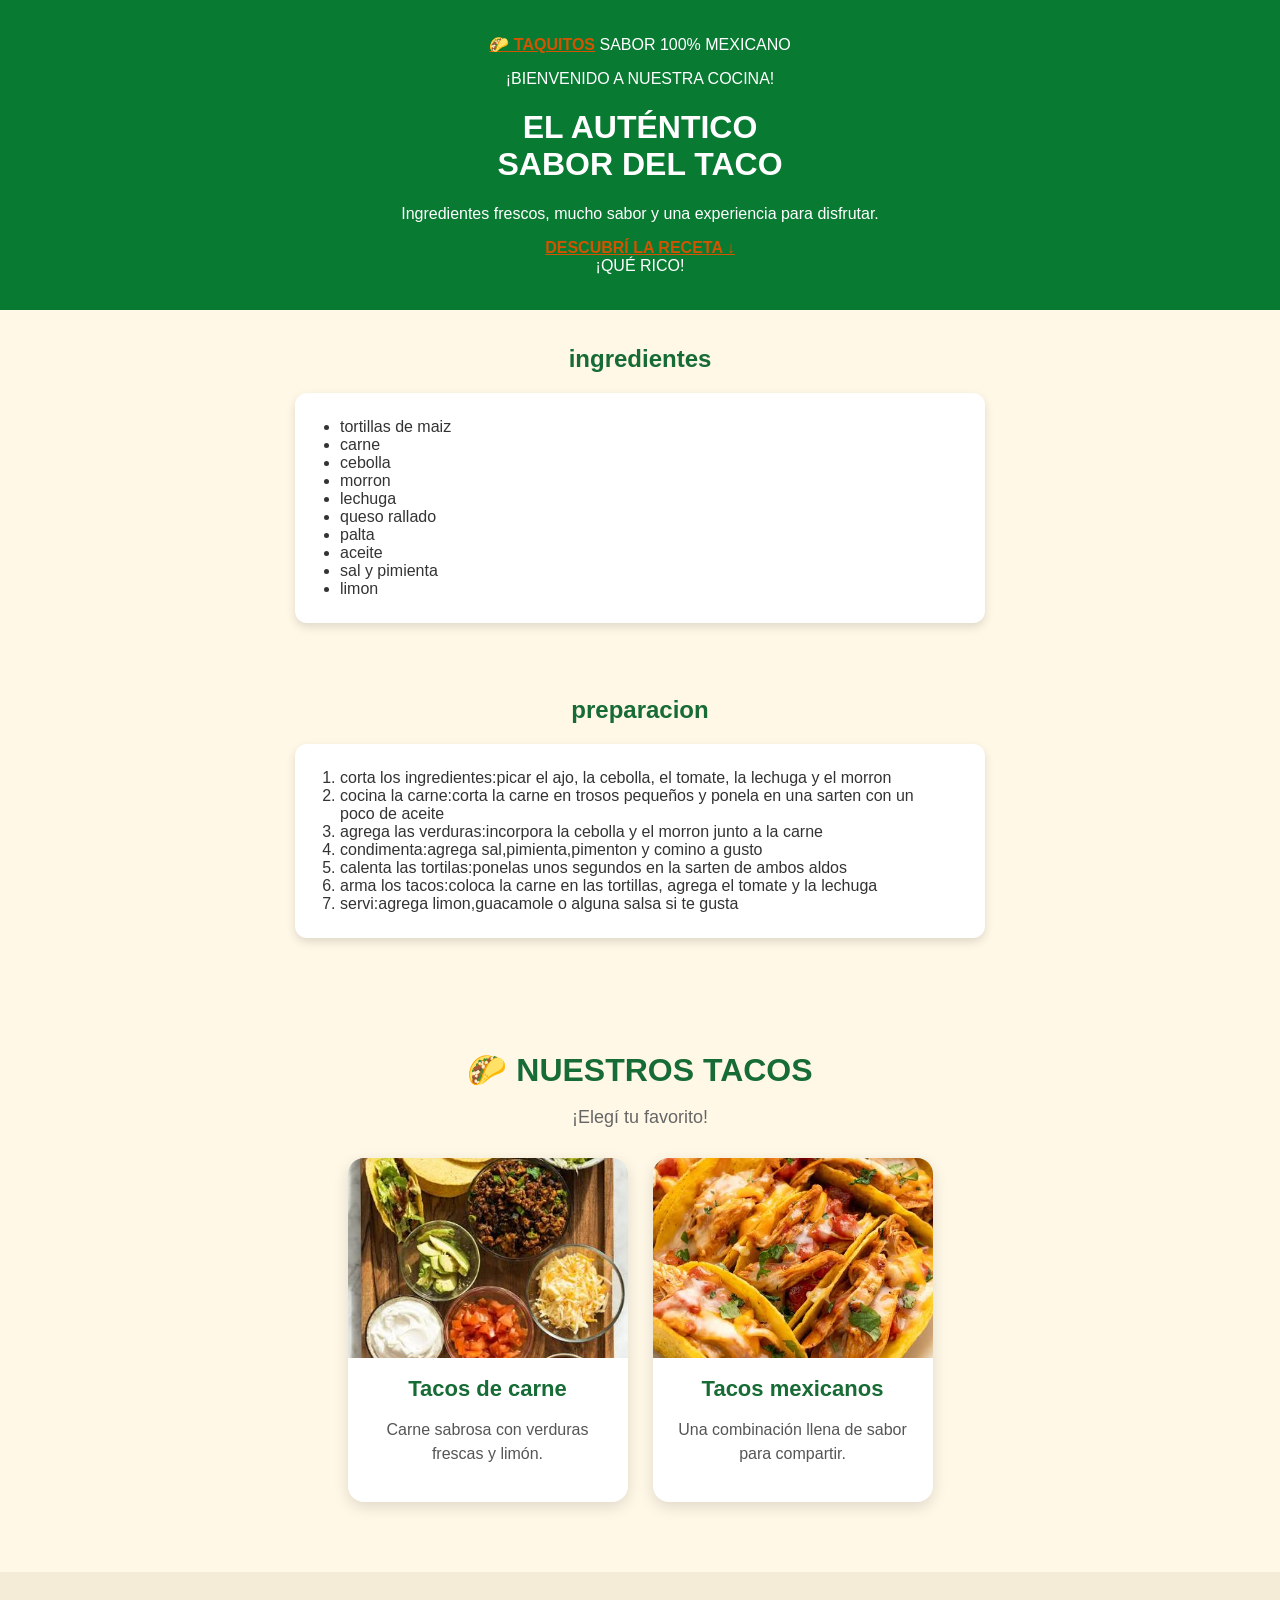
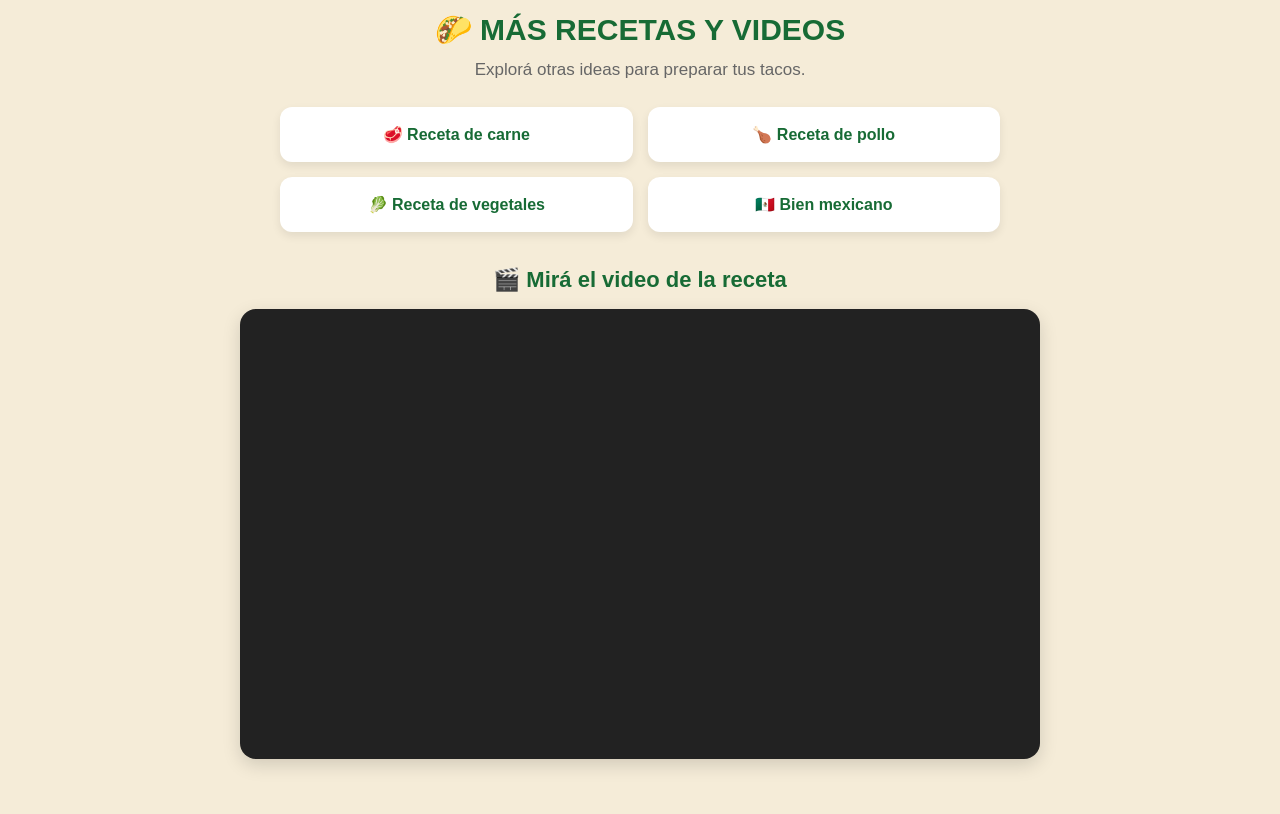
<file: index.html>
<!DOCTYPE html>
<html lang="es" dir="ltr">
<head>
  <meta charset="utf-8">
  <title>taquitos</title>
  <link rel="stylesheet" href="./css/deco.css">
</head>
<body>
    <header class="encabezado">
      <nav class="menu">
        <a href="#" class="logo">🌮 TAQUITOS</a>
        <span class="etiqueta">SABOR 100% MEXICANO</span>
      </nav>

      <div class="portada">
        <p class="subtitulo">¡BIENVENIDO A NUESTRA COCINA!</p>

        <h1>
          EL AUTÉNTICO<br>
          <span>SABOR DEL TACO</span>
        </h1>

        <p class="descripcion">
          Ingredientes frescos, mucho sabor
          y una experiencia para disfrutar.
        </p>

        <a href="#ingredientes" class="boton">DESCUBRÍ LA RECETA ↓</a>
      </div>

      <div class="decoracion">¡QUÉ RICO!</div>
    </header>
  <h2 class="rojo">ingredientes</h2>
  <ul>
    <li>tortillas de maiz</li>
    <li>carne</li>
    <li>cebolla</li>
    <li>morron</li>
    <li>lechuga</li>
    <li>queso rallado</li>
    <li>palta</li>
    <li>aceite</li>
    <li>sal y pimienta</li>
    <li>limon</li>
  </ul>
  <br>
  <h2 class="verde">preparacion</h2>
  <ol>
    <li>corta los ingredientes:picar el ajo, la cebolla, el tomate, la lechuga y el morron</li>
    <li>cocina la carne:corta la carne en trosos pequeños y ponela en una sarten con un poco de aceite</li>
    <li>agrega las verduras:incorpora la cebolla y el morron junto a la carne</li>
    <li>condimenta:agrega sal,pimienta,pimenton y comino a gusto</li>
    <li>calenta las tortilas:ponelas unos segundos en la sarten de ambos aldos</li>
    <li>arma los tacos:coloca la carne en las tortillas, agrega el tomate y la lechuga </li>
    <li>servi:agrega limon,guacamole o alguna salsa si te gusta</li>
  </ol>
  <br>
  <section class="seccion-tacos" id="recetas">
  <h2>🌮 NUESTROS TACOS</h2>
  <p class="texto-tacos">¡Elegí tu favorito!</p>

  <div class="contenedor-tacos">

    <div class="tarjeta-taco">
      <img src="./imagen/tacos.jpg" alt="Tacos caseros">
      <h3>Tacos de carne</h3>
      <p>Carne sabrosa con verduras frescas y limón.</p>
    </div>

    <div class="tarjeta-taco">
      <img src="./imagen/taco.jfif" alt="imagen no disponible">
      <h3>Tacos mexicanos</h3>
      <p>Una combinación llena de sabor para compartir.</p>
    </div>

  </div>
</section>
<section class="seccion-recursos" id="videos">
    <h2>🌮 MÁS RECETAS Y VIDEOS</h2>
    <p class="texto-recursos">Explorá otras ideas para preparar tus tacos.</p>

    <div class="contenedor-recursos">
      <a class="enlace-receta" target="_blank" rel="noopener noreferrer"
         href="https://www.youtube.com/watch?v=a8yhZzXTb2c">🥩 Receta de carne</a>
      <a class="enlace-receta" target="_blank" rel="noopener noreferrer"
         href="https://www.youtube.com/watch?v=JvIewPrQln4">🍗 Receta de pollo</a>
      <a class="enlace-receta" target="_blank" rel="noopener noreferrer"
         href="https://www.youtube.com/watch?v=CKfgJvBnGT8">🥬 Receta de vegetales</a>
      <a class="enlace-receta" target="_blank" rel="noopener noreferrer"
         href="https://www.youtube.com/watch?v=fq2L3giwLhI">🇲🇽 Bien mexicano</a>
    </div>

    <div class="video-destacado">
      <h3>🎬 Mirá el video de la receta</h3>
      <div class="marco-video">
        <iframe
          src="https://www.youtube.com/embed/cRkYkjnILyc?si=e-afIXDyvcqRyr9o"
          title="Video de YouTube sobre recetas de tacos"
          allow="accelerometer; autoplay; clipboard-write; encrypted-media; gyroscope; picture-in-picture; web-share"
          referrerpolicy="strict-origin-when-cross-origin"
          allowfullscreen>
        </iframe>
      </div>
    </div>
  </section>
</body>

</html>
</file>
<file: css/deco.css>
/* Estilo general */
body {
    margin: 0;
    font-family: Arial, sans-serif;
    background-color: #fff8e7;
    color: #333;
}

/* Titulos de las secciones */
h2 {
    color: #176b35;
    text-align: center;
    margin-top: 35px;
}

/* Listas de ingredientes y preparación */
ul, ol {
    background-color: white;
    max-width: 600px;
    margin: 20px auto;
    padding: 25px 45px;
    border-radius: 12px;
    box-shadow: 0 4px 10px #00000020;
}

/* Encabezado */
header {
    text-align: center;
    background-color: #087a32;
    color: white;
    padding: 35px 15px;
}

/* Enlaces */
a {
    color: #d35400;
    font-weight: bold;
}

a:hover {
    color: #087a32;
}
/* SECCIÓN DE TACOS */
.seccion-tacos {
    padding: 40px 20px;
    background-color: #fff8e7;
    text-align: center;
}

.seccion-tacos h2 {
    color: #176b35;
    font-size: 32px;
    margin-bottom: 10px;
}

.texto-tacos {
    color: #666;
    font-size: 18px;
}

/* TARJETAS */
.contenedor-tacos {
    display: flex;
    justify-content: center;
    align-items: stretch;
    flex-wrap: wrap;
    gap: 25px;
    margin: 30px auto;
    max-width: 900px;
}

.tarjeta-taco {
    width: 280px;
    max-width: 100%;
    overflow: hidden;
    background-color: white;
    border-radius: 16px;
    box-shadow: 0 5px 15px #00000020;
    transition: transform 0.3s;
}

.tarjeta-taco:hover {
    transform: translateY(-8px);
}

.tarjeta-taco img {
    width: 100%;
    height: 200px;
    object-fit: cover;
    display: block;
}

.tarjeta-taco h3 {
    color: #176b35;
    font-size: 22px;
    margin: 18px 10px 8px;
}

.tarjeta-taco p {
    color: #555;
    padding: 0 15px 20px;
    line-height: 1.5;
}

/* SECCIÓN DE ENLACES Y VIDEO */
.seccion-recursos {
    padding: 40px 20px 55px;
    background-color: #f5ecd8;
    text-align: center;
}

.seccion-recursos h2 {
    margin-top: 0;
    margin-bottom: 10px;
    font-size: 30px;
}

.texto-recursos {
    margin: 0 auto 25px;
    color: #666;
    font-size: 17px;
    line-height: 1.5;
}

.contenedor-recursos {
    display: grid;
    grid-template-columns: repeat(2, minmax(0, 1fr));
    gap: 15px;
    width: min(100%, 720px);
    margin: 0 auto 35px;
}

.enlace-receta {
    display: block;
    box-sizing: border-box;
    padding: 18px 20px;
    border-radius: 12px;
    background-color: white;
    color: #176b35;
    text-decoration: none;
    box-shadow: 0 4px 10px #00000015;
    transition: transform 0.2s, background-color 0.2s, color 0.2s;
}

.enlace-receta:hover {
    color: white;
    background-color: #087a32;
    transform: translateY(-3px);
}

.video-destacado {
    width: min(100%, 800px);
    margin: 0 auto;
}

.video-destacado h3 {
    margin: 0 0 16px;
    color: #176b35;
    font-size: 22px;
}

.marco-video {
    position: relative;
    width: 100%;
    aspect-ratio: 16 / 9;
    overflow: hidden;
    border-radius: 16px;
    background-color: #222;
    box-shadow: 0 6px 18px #00000025;
}

.marco-video iframe {
    position: absolute;
    inset: 0;
    width: 100%;
    height: 100%;
    border: 0;
}

@media (max-width: 520px) {
    .contenedor-recursos {
        grid-template-columns: 1fr;
    }

    .seccion-recursos h2 {
        font-size: 25px;
    }
}
</file>
